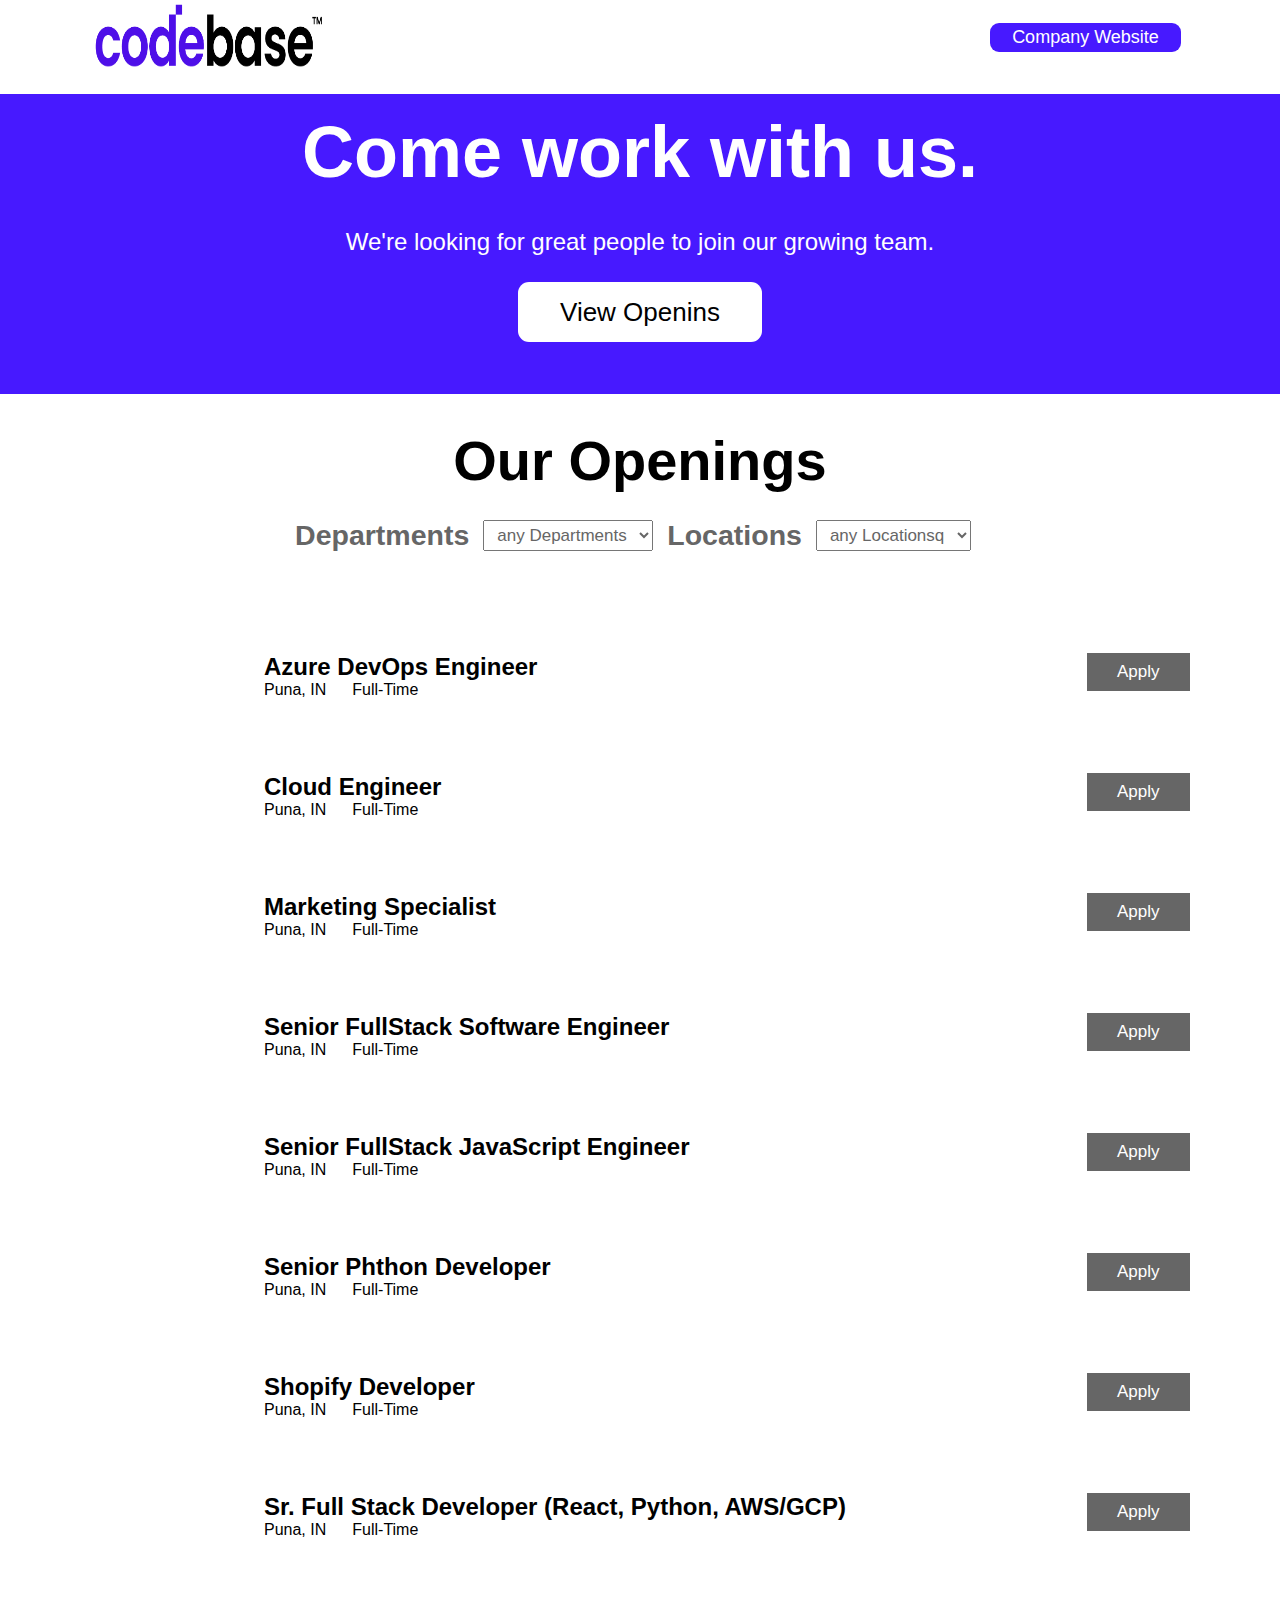
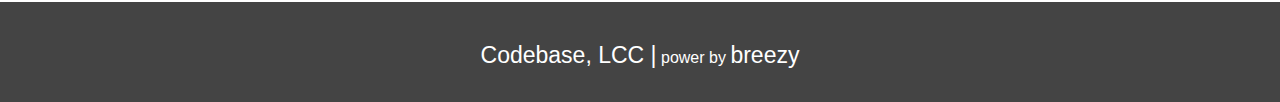
<file: codebasejob.html>
<!DOCTYPE html>
<html lang="en">

<head>
    <meta charset="UTF-8">
    <meta name="viewport" content="width=device-width, initial-scale=1.0">
    <title>codebasejob</title>
    <link rel="stylesheet" href="codebasejob.css">
    <link rel="stylesheet" href="https://cdnjs.cloudflare.com/ajax/libs/font-awesome/6.4.2/css/all.min.css"
        integrity="sha512-z3gLpd7yknf1YoNbCzqRKc4qyor8gaKU1qmn+CShxbuBusANI9QpRohGBreCFkKxLhei6S9CQXFEbbKuqLg0DA=="
        crossorigin="anonymous" referrerpolicy="no-referrer" />
</head>

<body>
    <div class="man">
        <div class="navbar">
            <div class="nav">
                <div class="ing">
                    <a href="index.html">
                    <img src="logocodebace.webp" alt="">
                    </a>
                </div>
                <div class="but">
                    <!-- <button>Company Website</button> -->
                    <a href="codebase.html">
                    <button>Company Website</button>
                    </a>
                </div>
                <div class="icc">
                    <i class="fa-brands fa-twitter"></i>
                    <i class="fa-brands fa-facebook"></i>
                    <i class="fa-brands fa-instagram"></i>
                    <i class="fa-brands fa-linkedin"></i>
                </div>
            </div>
            <div class="blu">
                <h1>
                    Come work with us.
                </h1>
                <p>
                    We're looking for great people to join our growing team.
                </p>
                <a href="">View Openins</a>
            </div>
            <div class="ourman">
                <div class="our">
                    <h1>Our Openings</h1>
                </div>
                <div class="oone">
                    <h2>Departments</h2>
                    <select name="" id="">
                        <option value="">any Departments</option>
                        <option value="">Other</option>
                    </select>
                    <h2>Locations</h2>
                    <select name="" id="">
                        <option value="">any Locationsq</option>
                        <option value="">Pune,IN</option>
                    </select>
                </div>
            </div>
            <div class="apply">
                <div class="las">
                    <ul>
                        <li class="list">
                            <div class="act">
                                <a href="" class="akar">
                                    <h2>Azure DevOps Engineer</h2>
                                    <div class="aflex">
                                        <ul class="pune">
                                            <li class="unlist">
                                                <span>
                                                    <i class="fa-solid fa-location-dot" style="color: #666666;"></i>
                                                    Puna, IN
                                                </span>
                                            </li>
                                        </ul>
                                        <ul class="time">
                                            <li class="times">
                                                <span>
                                                    <i class="fa-solid fa-building" style="color: #666666;"></i>
                                                    Full-Time
                                                </span>
                                            </li>
                                        </ul>
                                    </div>
                                    <div class="appp">
                                        <button>Apply</button>
                                    </div>
                                </a>
                            </div>
                        </li>
                    </ul>
                </div>
            </div>            <div class="apply">
                <div class="las">
                    <ul>
                        <li class="list">
                            <div class="act">
                                <a href="" class="akar">
                                    <h2>Cloud Engineer</h2>
                                    <div class="aflex">
                                        <ul class="pune">
                                            <li class="unlist">
                                                <span>
                                                    <i class="fa-solid fa-location-dot" style="color: #666666;"></i>
                                                    Puna, IN
                                                </span>
                                            </li>
                                        </ul>
                                        <ul class="time">
                                            <li class="times">
                                                <span>
                                                    <i class="fa-solid fa-building" style="color: #666666;"></i>
                                                    Full-Time
                                                </span>
                                            </li>
                                        </ul>
                                    </div>
                                    <div class="appp">
                                        <button>Apply</button>
                                    </div>
                                </a>
                            </div>
                        </li>
                    </ul>
                </div>
            </div>            <div class="apply">
                <div class="las">
                    <ul>
                        <li class="list">
                            <div class="act">
                                <a href="" class="akar">
                                    <h2>Marketing Specialist</h2>
                                    <div class="aflex">
                                        <ul class="pune">
                                            <li class="unlist">
                                                <span>
                                                    <i class="fa-solid fa-location-dot" style="color: #666666;"></i>
                                                    Puna, IN
                                                </span>
                                            </li>
                                        </ul>
                                        <ul class="time">
                                            <li class="times">
                                                <span>
                                                    <i class="fa-solid fa-building" style="color: #666666;"></i>
                                                    Full-Time
                                                </span>
                                            </li>
                                        </ul>
                                    </div>
                                    <div class="appp">
                                        <button>Apply</button>
                                    </div>
                                </a>
                            </div>
                        </li>
                    </ul>
                </div>
            </div>            <div class="apply">
                <div class="las">
                    <ul>
                        <li class="list">
                            <div class="act">
                                <a href="" class="akar">
                                    <h2>Senior FullStack Software Engineer</h2>
                                    <div class="aflex">
                                        <ul class="pune">
                                            <li class="unlist">
                                                <span>
                                                    <i class="fa-solid fa-location-dot" style="color: #666666;"></i>
                                                    Puna, IN
                                                </span>
                                            </li>
                                        </ul>
                                        <ul class="time">
                                            <li class="times">
                                                <span>
                                                    <i class="fa-solid fa-building" style="color: #666666;"></i>
                                                    Full-Time
                                                </span>
                                            </li>
                                        </ul>
                                    </div>
                                    <div class="appp">
                                        <button>Apply</button>
                                    </div>
                                </a>
                            </div>
                        </li>
                    </ul>
                </div>
            </div>            <div class="apply">
                <div class="las">
                    <ul>
                        <li class="list">
                            <div class="act">
                                <a href="" class="akar">
                                    <h2>Senior FullStack JavaScript Engineer</h2>
                                    <div class="aflex">
                                        <ul class="pune">
                                            <li class="unlist">
                                                <span>
                                                    <i class="fa-solid fa-location-dot" style="color: #666666;"></i>
                                                    Puna, IN
                                                </span>
                                            </li>
                                        </ul>
                                        <ul class="time">
                                            <li class="times">
                                                <span>
                                                    <i class="fa-solid fa-building" style="color: #666666;"></i>
                                                    Full-Time
                                                </span>
                                            </li>
                                        </ul>
                                    </div>
                                    <div class="appp">
                                        <button>Apply</button>
                                    </div>
                                </a>
                            </div>
                        </li>
                    </ul>
                </div>
            </div>            <div class="apply">
                <div class="las">
                    <ul>
                        <li class="list">
                            <div class="act">
                                <a href="" class="akar">
                                    <h2>Senior Phthon Developer</h2>
                                    <div class="aflex">
                                        <ul class="pune">
                                            <li class="unlist">
                                                <span>
                                                    <i class="fa-solid fa-location-dot" style="color: #666666;"></i>
                                                    Puna, IN
                                                </span>
                                            </li>
                                        </ul>
                                        <ul class="time">
                                            <li class="times">
                                                <span>
                                                    <i class="fa-solid fa-building" style="color: #666666;"></i>
                                                    Full-Time
                                                </span>
                                            </li>
                                        </ul>
                                    </div>
                                    <div class="appp">
                                        <button>Apply</button>
                                    </div>
                                </a>
                            </div>
                        </li>
                    </ul>
                </div>
            </div>            <div class="apply">
                <div class="las">
                    <ul>
                        <li class="list">
                            <div class="act">
                                <a href="" class="akar">
                                    <h2>Shopify Developer</h2>
                                    <div class="aflex">
                                        <ul class="pune">
                                            <li class="unlist">
                                                <span>
                                                    <i class="fa-solid fa-location-dot" style="color: #666666;"></i>
                                                    Puna, IN
                                                </span>
                                            </li>
                                        </ul>
                                        <ul class="time">
                                            <li class="times">
                                                <span>
                                                    <i class="fa-solid fa-building" style="color: #666666;"></i>
                                                    Full-Time
                                                </span>
                                            </li>
                                        </ul>
                                    </div>
                                    <div class="appp">
                                        <button>Apply</button>
                                    </div>
                                </a>
                            </div>
                        </li>
                    </ul>
                </div>
            </div>            <div class="apply">
                <div class="las">
                    <ul>
                        <li class="list">
                            <div class="act">
                                <a href="" class="akar">
                                    <h2>Sr. Full Stack Developer (React, Python, AWS/GCP)</h2>
                                    <div class="aflex">
                                        <ul class="pune">
                                            <li class="unlist">
                                                <span>
                                                    <i class="fa-solid fa-location-dot" style="color: #666666;"></i>
                                                    Puna, IN
                                                </span>
                                            </li>
                                        </ul>
                                        <ul class="time">
                                            <li class="times">
                                                <span>
                                                    <i class="fa-solid fa-building" style="color: #666666;"></i>
                                                    Full-Time
                                                </span>
                                            </li>
                                        </ul>
                                    </div>
                                    <div class="appp">
                                        <button>Apply</button>
                                    </div>
                                </a>
                            </div>
                        </li>
                    </ul>
                </div>
            </div>
        </div>
    </div>
    <div class="black">
        <div class="code">
            <a href="">Codebase, LCC |</a>
            <span class="power"> power by</span>
            <span class="bree">breezy</span>
        </div>
    </div>
</body>

</html>
</file>
<file: codebasejob.css>
*
{
    padding: 0;
    margin: 0;
    box-sizing: border-box;
    font-family: 'Poppins', sans-serif;
}
.ing
{
    height: 100%;
    width: 70%;
}
.ing img
{
    height: 70px;
    width: 230px;
    /* margin: 27px 49px; */
}
.nav
{
    display: flex;
    justify-content: center;
    align-items: center;
}
.but button {
    background-color: #4719ff;
    padding: 4px 22px;
    border-radius: 9px;
    color: white;
    font-size: 18px;
    border: none;
}
.icc
{
   margin: 0px;
   font-size: 21px;
   margin-left: 5px;
   color: #666666;
}
.blu
{
    height: 300px;
    width: 100%;
    background-color: #4719ff;
    text-align: center;
}
.blu h1 {
    font-size: 72px;
    color: white;
    padding: 17px 0px 8px 0px;
    margin: 20px 0px 7px 0px;
}
.blu p {
    color: white;
    font-size: 24px;
    padding: 20px 0px 41px 0px;
}
.blu a {
    color: #000000;
    padding: 15px 42px;
    background-color: white;
    font-size: 26px;
    border-radius: 11px;
    text-decoration: none;
}
.our {
    font-size: 28px;
    margin-top: 34px;
    text-align: center;
    margin-bottom: 26px;
}
.oone {
    font-size: 19px;
    color: #666666;
    display: flex;
    align-items: center;
    justify-content: center;
    margin-bottom: 90px;
}
/* element.style {
    color: #666666;
    padding: 9px 22px;
    font-size: 15px;
} */
.oone select {
    color: #666666;
    padding: 4px 9px;
    font-size: 17px;
    margin: 0px 14px 0px 14px;
}
.apply {
    margin-bottom: 90px;
    width: 1106px;
    height: 70px;
    /* background-color: lightblue; */
    margin: 0px 0px 50px 114px;
    padding: 11px 0px 0px 0px;
}
.act h2
{
    margin-left: 150px;
}
.act span
{
    margin-left: 150px;
    display: flex;
}
.aflex
{
    display: flex;
    /* align-items: center;
    list-style: none;
    justify-content: center; */
}
span.times
{
    margin: 0px 0px 0px 0px;
}
.akar
{
    list-style: none;
    color: #000000;
    text-decoration: none;
}
.akar li
{
    list-style: none;
}
.time
{
    list-style: none;
    margin-left: -124px;
}
.appp button {
    margin: -46px 0px 0px 973px;
    display: flex;
    padding: 9px 30px;
    background-color: #666666;
    border: none;
    color: white;
    font-size: 17px;
}
li.list {
    list-style: none;
}
.black
{
    width: 100%;
    height: 100px;
    background-color: #444444;
}
.code
{
    text-align: center;
    padding-top: 40px;
}
.code a
{
    text-decoration: none;
    color: white;
    font-size: 23px;
}
.power
{
    color: white;
}
.bree
{
    color: white;
    font-size: 23px;
}
</file>
